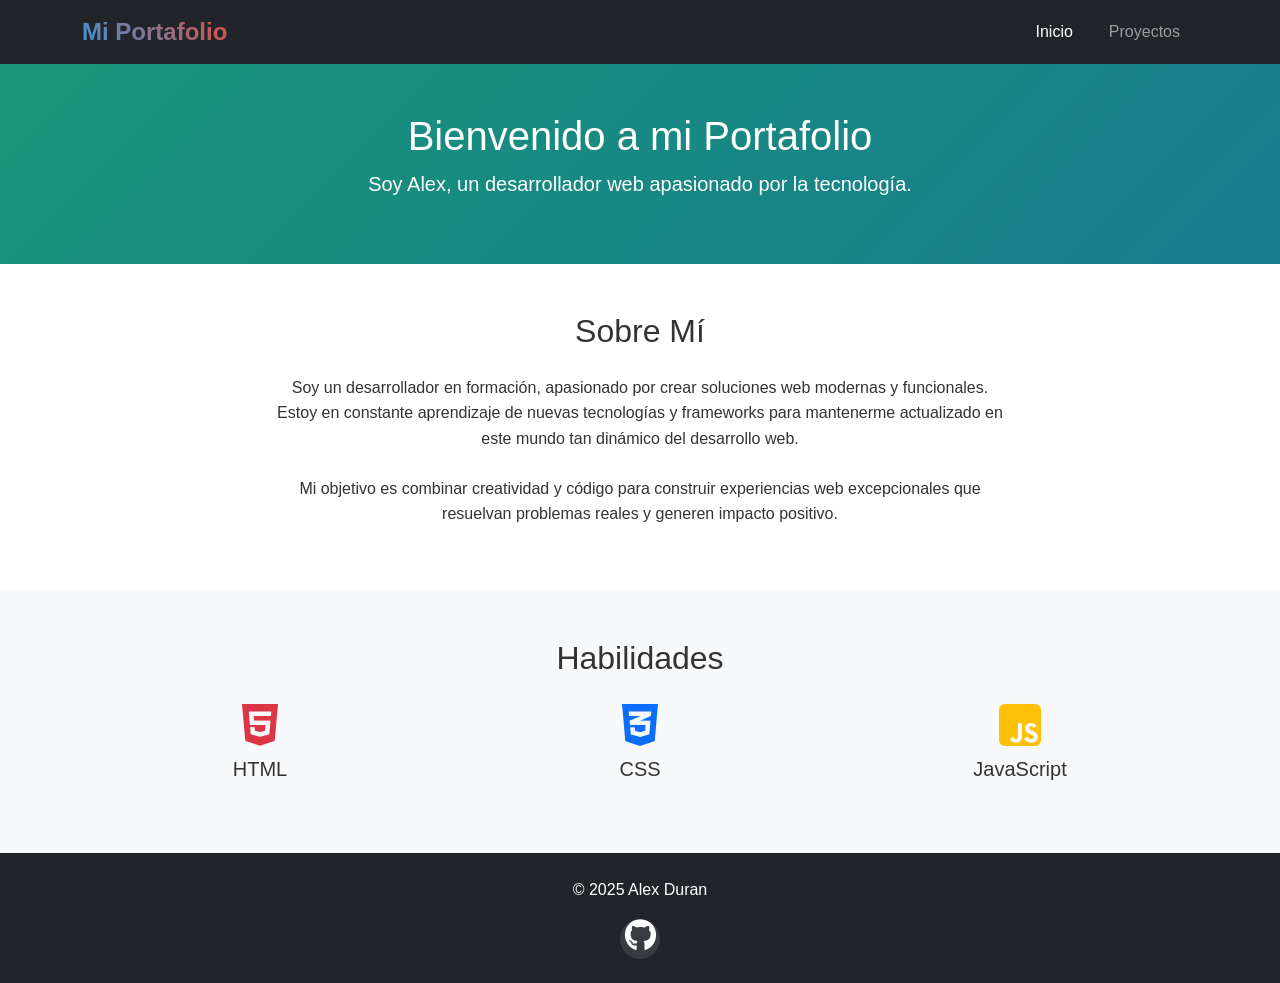
<file: index.html>
<!DOCTYPE html>
<html lang="es">
<head>
  <meta charset="UTF-8">
  <meta name="viewport" content="width=device-width, initial-scale=1.0">
  <title>Mi Portafolio - Inicio</title>
  <link href="https://cdn.jsdelivr.net/npm/bootstrap@5.3.0/dist/css/bootstrap.min.css" rel="stylesheet">
  <link rel="stylesheet" href="https://cdnjs.cloudflare.com/ajax/libs/font-awesome/6.4.0/css/all.min.css">
  <link rel="stylesheet" href="css/style.css">
</head>
<body>

  <!-- Navbar -->
  <nav class="navbar navbar-expand-lg navbar-dark bg-dark">
    <div class="container">
      <a class="navbar-brand" href="index.html">Mi Portafolio</a>
      <button class="navbar-toggler" type="button" data-bs-toggle="collapse" data-bs-target="#navbarNav">
        <span class="navbar-toggler-icon"></span>
      </button>
      <div class="collapse navbar-collapse" id="navbarNav">
        <ul class="navbar-nav ms-auto">
          <li class="nav-item"><a class="nav-link active" href="index.html">Inicio</a></li>
          <li class="nav-item"><a class="nav-link" href="projects.html">Proyectos</a></li>
        </ul>
      </div>
    </div>
  </nav>

  <!-- Header -->
  <header class="hero-header text-white text-center py-5">
    <div class="container">
      <h1>Bienvenido a mi Portafolio</h1>
      <p class="lead">Soy Alex, un desarrollador web apasionado por la tecnología.</p>
    </div>
  </header>

  <!-- Sección Sobre Mí -->
  <section class="py-5" id="sobre-mi">
    <div class="container">
      <h2 class="text-center mb-4">Sobre Mí</h2>
      <div class="row justify-content-center">
        <div class="col-lg-8">
          <p class="text-center">
            Soy un desarrollador en formación, apasionado por crear soluciones web modernas y funcionales. 
            Estoy en constante aprendizaje de nuevas tecnologías y frameworks para mantenerme actualizado 
            en este mundo tan dinámico del desarrollo web.
          </p>
          <p class="text-center mt-4">
            Mi objetivo es combinar creatividad y código para construir experiencias web excepcionales 
            que resuelvan problemas reales y generen impacto positivo.
          </p>
        </div>
      </div>
    </div>
  </section>

  <!-- Habilidades -->
  <section class="py-5 bg-light">
    <div class="container">
      <h2 class="text-center mb-4">Habilidades</h2>
      <div class="row text-center">
        <div class="col-md-4 mb-3">
          <i class="fab fa-html5 fa-3x text-danger mb-2"></i>
          <h5>HTML</h5>
        </div>
        <div class="col-md-4 mb-3">
          <i class="fab fa-css3-alt fa-3x text-primary mb-2"></i>
          <h5>CSS</h5>
        </div>
        <div class="col-md-4 mb-3">
          <i class="fab fa-js-square fa-3x text-warning mb-2"></i>
          <h5>JavaScript</h5>
        </div>
      </div>
    </div>
  </section>

  <!-- Footer -->
  <footer class="bg-dark text-white text-center py-4">
    <div class="container">
      <p>© 2025 Alex Duran</p>
      <div class="social-links">
        <a href="https://github.com/AlexD335" target="_blank" class="text-white mx-3">
          <i class="fab fa-github fa-2x"></i>
        </a>
        <!-- Removí el enlace de LinkedIn roto -->
      </div>
    </div>
  </footer>

  <script src="https://cdn.jsdelivr.net/npm/bootstrap@5.3.0/dist/js/bootstrap.bundle.min.js"></script>
</body>
</html>
</file>
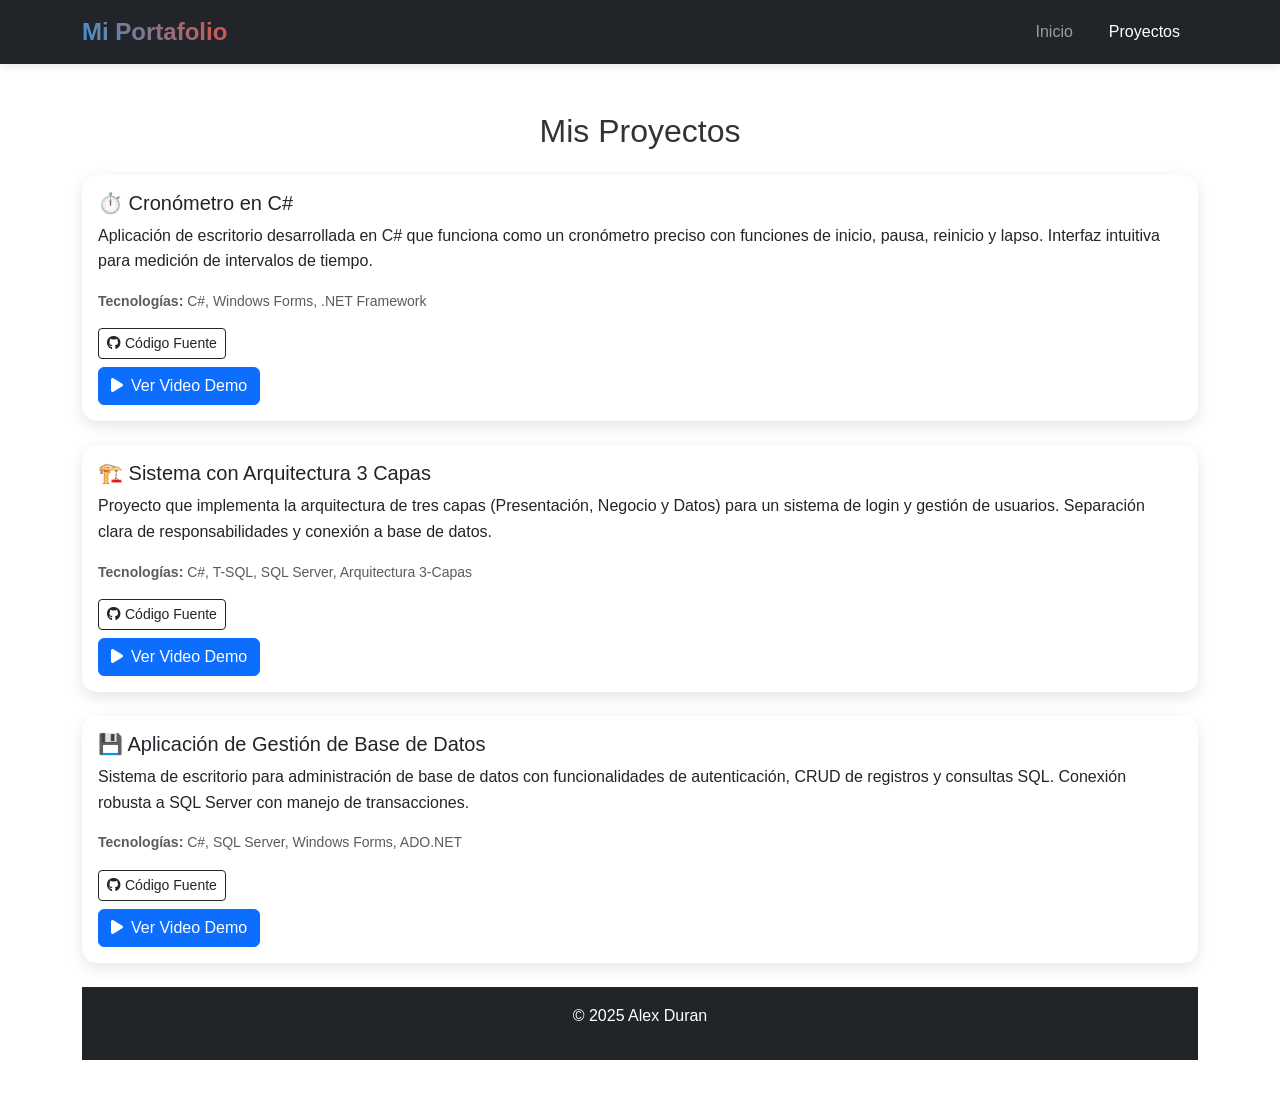
<file: projects.html>
<!DOCTYPE html>
<html lang="es">
<head>
  <meta charset="UTF-8">
  <meta name="viewport" content="width=device-width, initial-scale=1.0">
  <title>Mis Proyectos</title>
  <link href="https://cdn.jsdelivr.net/npm/bootstrap@5.3.0/dist/css/bootstrap.min.css" rel="stylesheet">
  <link rel="stylesheet" href="https://cdnjs.cloudflare.com/ajax/libs/font-awesome/6.4.0/css/all.min.css">
  <link rel="stylesheet" href="css/style.css">
</head>
<body>

  <!-- Navbar -->
  <nav class="navbar navbar-expand-lg navbar-dark bg-dark">
    <div class="container">
      <a class="navbar-brand" href="index.html">Mi Portafolio</a>
      <button class="navbar-toggler" type="button" data-bs-toggle="collapse" data-bs-target="#navbarNav">
        <span class="navbar-toggler-icon"></span>
      </button>
      <div class="collapse navbar-collapse" id="navbarNav">
        <ul class="navbar-nav ms-auto">
          <li class="nav-item"><a class="nav-link" href="index.html">Inicio</a></li>
          <li class="nav-item"><a class="nav-link active" href="projects.html">Proyectos</a></li>
        </ul>
      </div>
    </div>
  </nav>

  <!-- Proyectos -->
  <section class="py-5">
    <div class="container">
      <h2 class="text-center mb-4">Mis Proyectos</h2>

      <!-- Proyecto 1 -->
      <div class="card mb-4">
    <div class="card-body">
        <!-- Icono + Título -->
        <h5 class="card-title">⏱️ Cronómetro en C#</h5>
        
        <!-- Descripción breve -->
        <p class="card-text">
            Aplicación de escritorio desarrollada en C# que funciona como un cronómetro preciso 
            con funciones de inicio, pausa, reinicio y lapso. Interfaz intuitiva para medición 
            de intervalos de tiempo.
        </p>
        
        <!-- Tecnologías usadas -->
        <p class="small text-muted">
            <strong>Tecnologías:</strong> C#, Windows Forms, .NET Framework
        </p>
        
        <!-- Enlaces adicionales (opcional) -->
        <div class="mt-3">
            <a href="https://github.com/AlexD335/CronometroTaller1" target="_blank" class="btn btn-outline-dark btn-sm">
                <i class="fab fa-github me-1"></i>Código Fuente
            </a>
        </div>
        
        <!-- Botón del modal -->
        <button class="btn btn-primary mt-2" data-bs-toggle="modal" data-bs-target="#modalProyecto1">
            <i class="fas fa-play me-2"></i>Ver Video Demo
        </button>
    </div>
</div>

      <!-- Proyecto 2 -->
      <div class="card mb-4">
    <div class="card-body">
        <!-- Icono + Título -->
        <h5 class="card-title">🏗️ Sistema con Arquitectura 3 Capas</h5>
        
        <!-- Descripción breve -->
        <p class="card-text">
            Proyecto que implementa la arquitectura de tres capas (Presentación, Negocio y Datos) 
            para un sistema de login y gestión de usuarios. Separación clara de responsabilidades 
            y conexión a base de datos.
        </p>
        
        <!-- Tecnologías usadas -->
        <p class="small text-muted">
            <strong>Tecnologías:</strong> C#, T-SQL, SQL Server, Arquitectura 3-Capas
        </p>
        
        <!-- Enlaces adicionales (opcional) -->
        <div class="mt-3">
            <a href="https://github.com/AlexD335/ThreeTierProject" target="_blank" class="btn btn-outline-dark btn-sm">
                <i class="fab fa-github me-1"></i>Código Fuente
            </a>
        </div>
        
        <!-- Botón del modal -->
        <button class="btn btn-primary mt-2" data-bs-toggle="modal" data-bs-target="#modalProyecto2">
            <i class="fas fa-play me-2"></i>Ver Video Demo
        </button>
    </div>
</div>

      <!-- Proyecto 3 -->
      <div class="card mb-4">
    <div class="card-body">
        <!-- Icono + Título -->
        <h5 class="card-title">💾 Aplicación de Gestión de Base de Datos</h5>
        
        <!-- Descripción breve -->
        <p class="card-text">
            Sistema de escritorio para administración de base de datos con funcionalidades 
            de autenticación, CRUD de registros y consultas SQL. Conexión robusta a SQL Server 
            con manejo de transacciones.
        
        <!-- Tecnologías usadas -->
        <p class="small text-muted">
            <strong>Tecnologías:</strong> C#, SQL Server, Windows Forms, ADO.NET
        </p>
        
        <!-- Enlaces adicionales (opcional) -->
        <div class="mt-3">
            <a href="https://github.com/AlexD335/AppBaseDeDatos" target="_blank" class="btn btn-outline-dark btn-sm">
                <i class="fab fa-github me-1"></i>Código Fuente
            </a>
        </div>
        
        <!-- Botón del modal -->
        <button class="btn btn-primary mt-2" data-bs-toggle="modal" data-bs-target="#modalProyecto3">
            <i class="fas fa-play me-2"></i>Ver Video Demo
        </button>
    </div>
</div>

<!-- Modal Proyecto 1 -->
<div class="modal fade" id="modalProyecto1" tabindex="-1">
    <div class="modal-dialog modal-lg">
        <div class="modal-content">
            <div class="modal-header">
                <h5 class="modal-title">⏱️ Demo: Cronómetro en C#</h5>
                <button type="button" class="btn-close" data-bs-dismiss="modal"></button>
            </div>
            <div class="modal-body">
                <p class="mb-3">
                    Aplicación de escritorio desarrollada en C# que funciona como un cronómetro preciso 
            con funciones de inicio, pausa, reinicio y lapso. Interfaz intuitiva para medición 
            de intervalos de tiempo.
                </p>
                <div class="ratio ratio-16x9">
                    <iframe width="560" height="315" src="https://www.youtube.com/embed/B88fqkKOPNo?si=I0KA7erJQGEB8Fh6" title="YouTube video player" frameborder="0" allow="accelerometer; autoplay; clipboard-write; encrypted-media; gyroscope; picture-in-picture; web-share" referrerpolicy="strict-origin-when-cross-origin" allowfullscreen></iframe>
                </div>
            </div>
        </div>
    </div>
</div>

<!-- Modal Proyecto 2 -->
<div class="modal fade" id="modalProyecto2" tabindex="-1">
    <div class="modal-dialog modal-lg">
        <div class="modal-content">
            <div class="modal-header">
                <h5 class="modal-title">🏗️ Demo: Sistema con Arquitectura 3 Capas</h5>
                <button type="button" class="btn-close" data-bs-dismiss="modal"></button>
            </div>
            <div class="modal-body">
                <p class="mb-3">
                    <strong>Descripción completa:</strong> Proyecto que implementa la arquitectura de tres capas (Presentación, Negocio y Datos) 
            para un sistema de login y gestión de usuarios. Separación clara de responsabilidades 
            y conexión a base de datos.
                </p>
                <div class="ratio ratio-16x9">
                    <iframe width="560" height="315" src="https://www.youtube.com/embed/EoJigvQdQCg?si=Ee5cjWNLIp2pGg4L" title="YouTube video player" frameborder="0" allow="accelerometer; autoplay; clipboard-write; encrypted-media; gyroscope; picture-in-picture; web-share" referrerpolicy="strict-origin-when-cross-origin" allowfullscreen></iframe>
                </div>
            </div>
        </div>
    </div>
</div>

<!-- Modal Proyecto 3 -->
<div class="modal fade" id="modalProyecto3" tabindex="-1">
    <div class="modal-dialog modal-lg">
        <div class="modal-content">
            <div class="modal-header">
                <h5 class="modal-title">💾 Demo: Aplicación de Gestión de Base de Datos</h5>
                <button type="button" class="btn-close" data-bs-dismiss="modal"></button>
            </div>
            <div class="modal-body">
                <p class="mb-3">
                    <strong>Descripción completa:</strong> Sistema de escritorio para administración de base de datos con funcionalidades 
            de autenticación, CRUD de registros y consultas SQL. Conexión robusta a SQL Server 
            con manejo de transacciones.
        
                </p>
                <div class="ratio ratio-16x9">
                    <iframe width="560" height="315" src="https://www.youtube.com/embed/s0_ImHU1r3A?si=OkTpkeFVkvATF1fa" title="YouTube video player" frameborder="0" allow="accelerometer; autoplay; clipboard-write; encrypted-media; gyroscope; picture-in-picture; web-share" referrerpolicy="strict-origin-when-cross-origin" allowfullscreen></iframe>
                </div>
            </div>
        </div>
    </div>
</div>

  <!-- Footer -->
  <footer class="bg-dark text-white text-center py-3">
    <p>© 2025 Alex Duran</p>
  </footer>

  <script src="https://cdn.jsdelivr.net/npm/bootstrap@5.3.0/dist/js/bootstrap.bundle.min.js"></script>
</body>
</html>
</file>
<file: css/style.css>
/* Estilos personalizados para el portafolio */

:root {
    --primary-color: #2c3e50;
    --secondary-color: #3498db;
    --accent-color: #e74c3c;
    --text-color: #333;
    --light-bg: #f8f9fa;
    --dark-bg: #2c3e50;
}

* {
    margin: 0;
    padding: 0;
    box-sizing: border-box;
}

body {
    font-family: 'Segoe UI', Tahoma, Geneva, Verdana, sans-serif;
    line-height: 1.6;
    color: var(--text-color);
    overflow-x: hidden;
}

/* Navbar personalizada */
.navbar {
    box-shadow: 0 2px 10px rgba(0,0,0,0.1);
    transition: all 0.3s ease;
}

.navbar-brand {
    font-weight: 700;
    font-size: 1.5rem;
    background: linear-gradient(45deg, var(--secondary-color), var(--accent-color));
    -webkit-background-clip: text;
    -webkit-text-fill-color: transparent;
}

.navbar-nav .nav-link {
    font-weight: 500;
    margin: 0 10px;
    position: relative;
    transition: color 0.3s ease;
}

.navbar-nav .nav-link:hover {
    color: var(--secondary-color) !important;
}

.navbar-nav .nav-link::after {
    content: '';
    position: absolute;
    width: 0;
    height: 2px;
    bottom: 0;
    left: 0;
    background: var(--secondary-color);
    transition: width 0.3s ease;
}

.navbar-nav .nav-link:hover::after {
    width: 100%;
}

/* Header con gradiente animado */
.hero-header {
    background: linear-gradient(-45deg, #ee7752, #e73c7e, #23a6d5, #23d5ab);
    background-size: 400% 400%;
    animation: gradient 15s ease infinite;
    position: relative;
    overflow: hidden;
}

.hero-header::before {
    content: '';
    position: absolute;
    top: 0;
    left: 0;
    right: 0;
    bottom: 0;
    background: rgba(0,0,0,0.3);
}

.hero-header .container {
    position: relative;
    z-index: 2;
}

@keyframes gradient {
    0% { background-position: 0% 50%; }
    50% { background-position: 100% 50%; }
    100% { background-position: 0% 50%; }
}

/* Efectos en las tarjetas */
.card {
    border: none;
    box-shadow: 0 5px 15px rgba(0,0,0,0.1);
    transition: all 0.3s ease;
    border-radius: 15px;
    overflow: hidden;
}

.card:hover {
    transform: translateY(-10px);
    box-shadow: 0 15px 30px rgba(0,0,0,0.2);
}

/* Habilidades con animación de progreso */
.skill-item {
    text-align: center;
    padding: 20px;
    transition: transform 0.3s ease;
}

.skill-item:hover {
    transform: scale(1.1);
}

.skill-item i {
    margin-bottom: 15px;
    transition: color 0.3s ease;
}

.skill-item:hover i {
    color: var(--secondary-color);
}

/* Botones personalizados */
.btn-custom {
    background: linear-gradient(45deg, var(--secondary-color), var(--accent-color));
    border: none;
    color: white;
    padding: 12px 30px;
    border-radius: 25px;
    font-weight: 600;
    text-transform: uppercase;
    letter-spacing: 1px;
    transition: all 0.3s ease;
    position: relative;
    overflow: hidden;
}

.btn-custom:hover {
    transform: translateY(-2px);
    box-shadow: 0 5px 15px rgba(0,0,0,0.2);
    color: white;
}

.btn-custom::before {
    content: '';
    position: absolute;
    top: 0;
    left: -100%;
    width: 100%;
    height: 100%;
    background: linear-gradient(90deg, transparent, rgba(255,255,255,0.2), transparent);
    transition: left 0.5s;
}

.btn-custom:hover::before {
    left: 100%;
}

/* Modales personalizados */
.modal-content {
    border-radius: 15px;
    border: none;
    box-shadow: 0 20px 40px rgba(0,0,0,0.3);
}

.modal-header {
    background: var(--primary-color);
    color: white;
    border-radius: 15px 15px 0 0;
}

.modal-header .btn-close {
    filter: invert(1);
}

/* Efectos de scroll suave */
html {
    scroll-behavior: smooth;
}

/* Animaciones al hacer scroll */
.fade-in {
    opacity: 0;
    transform: translateY(30px);
    transition: all 0.6s ease;
}

.fade-in.visible {
    opacity: 1;
    transform: translateY(0);
}

/* Footer personalizado */
.footer {
    background: var(--dark-bg);
    color: white;
    padding: 40px 0 20px;
}

.social-links a {
    display: inline-block;
    width: 40px;
    height: 40px;
    background: rgba(255,255,255,0.1);
    border-radius: 50%;
    text-align: center;
    line-height: 40px;
    margin: 0 10px;
    transition: all 0.3s ease;
}

.social-links a:hover {
    background: var(--secondary-color);
    transform: translateY(-5px);
}

/* Responsive */
@media (max-width: 768px) {
    .hero-header h1 {
        font-size: 2rem;
    }
    
    .card:hover {
        transform: none;
    }
}
</file>
